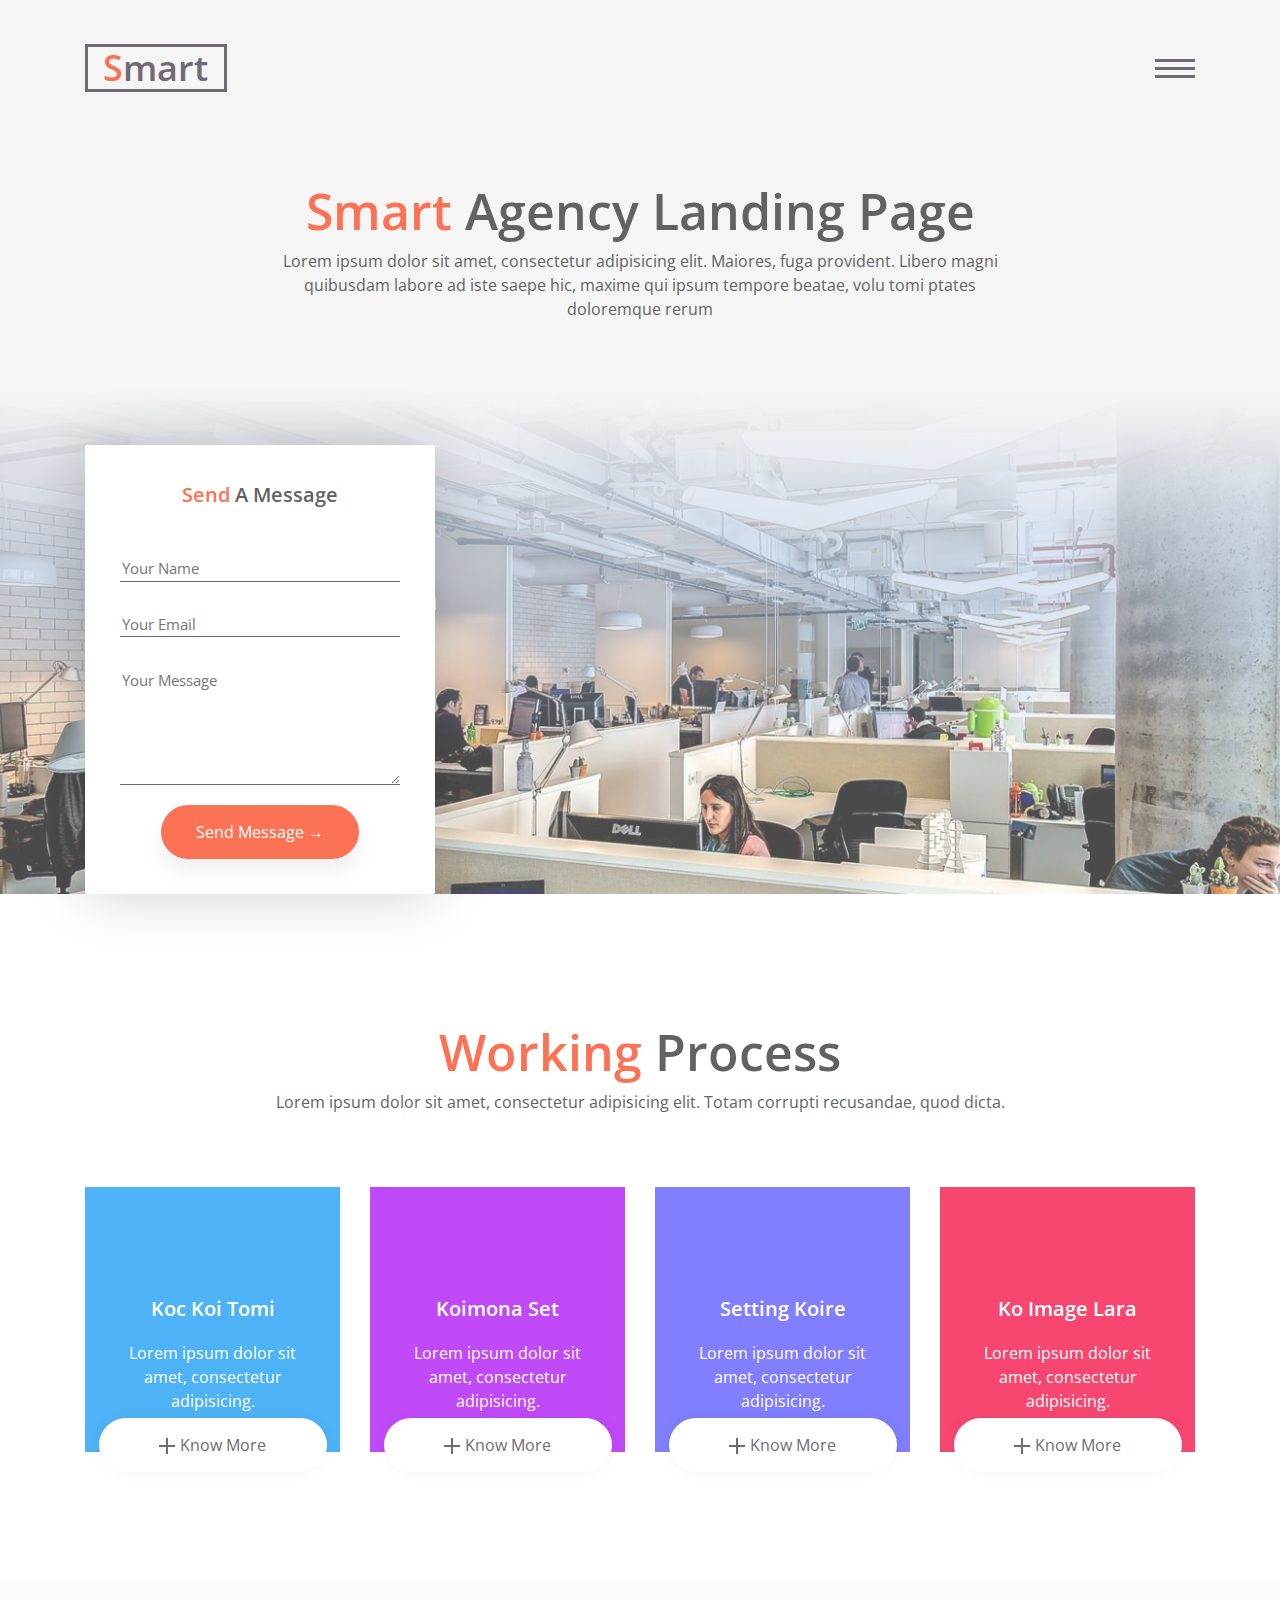
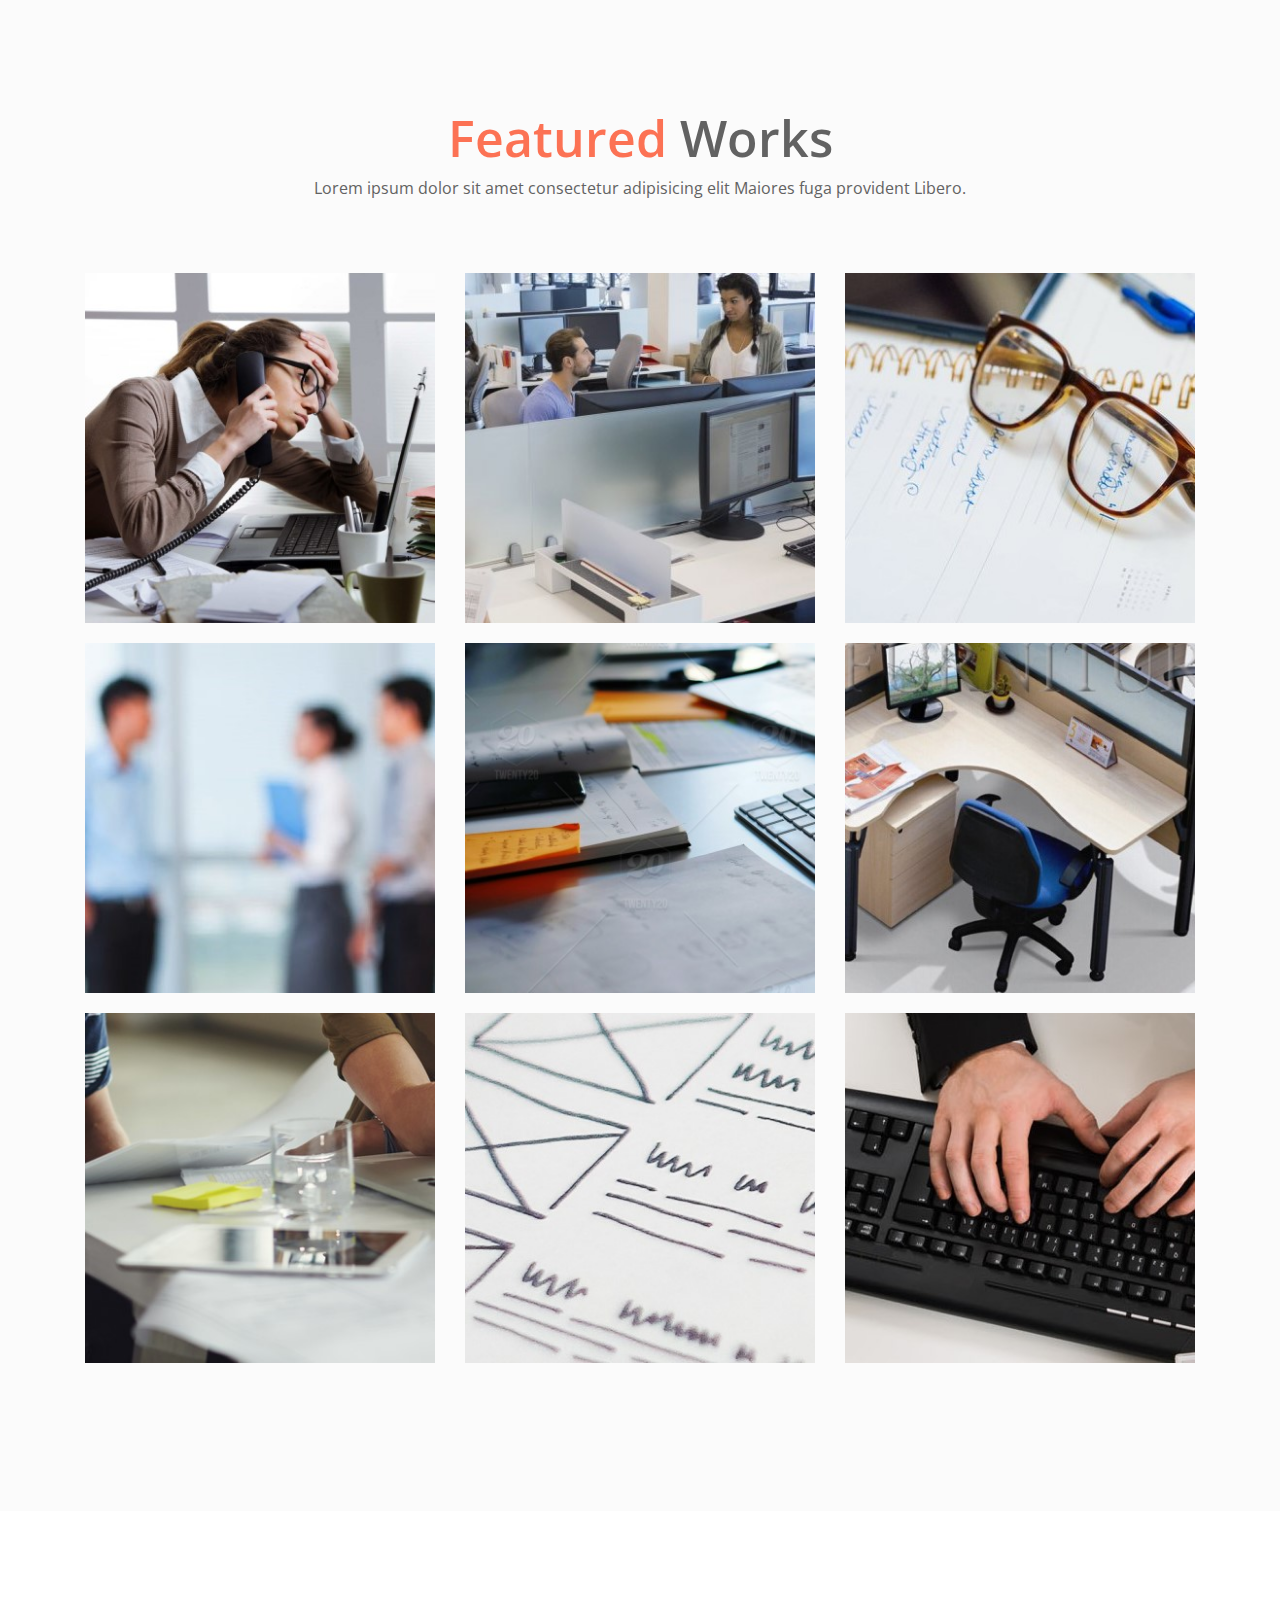
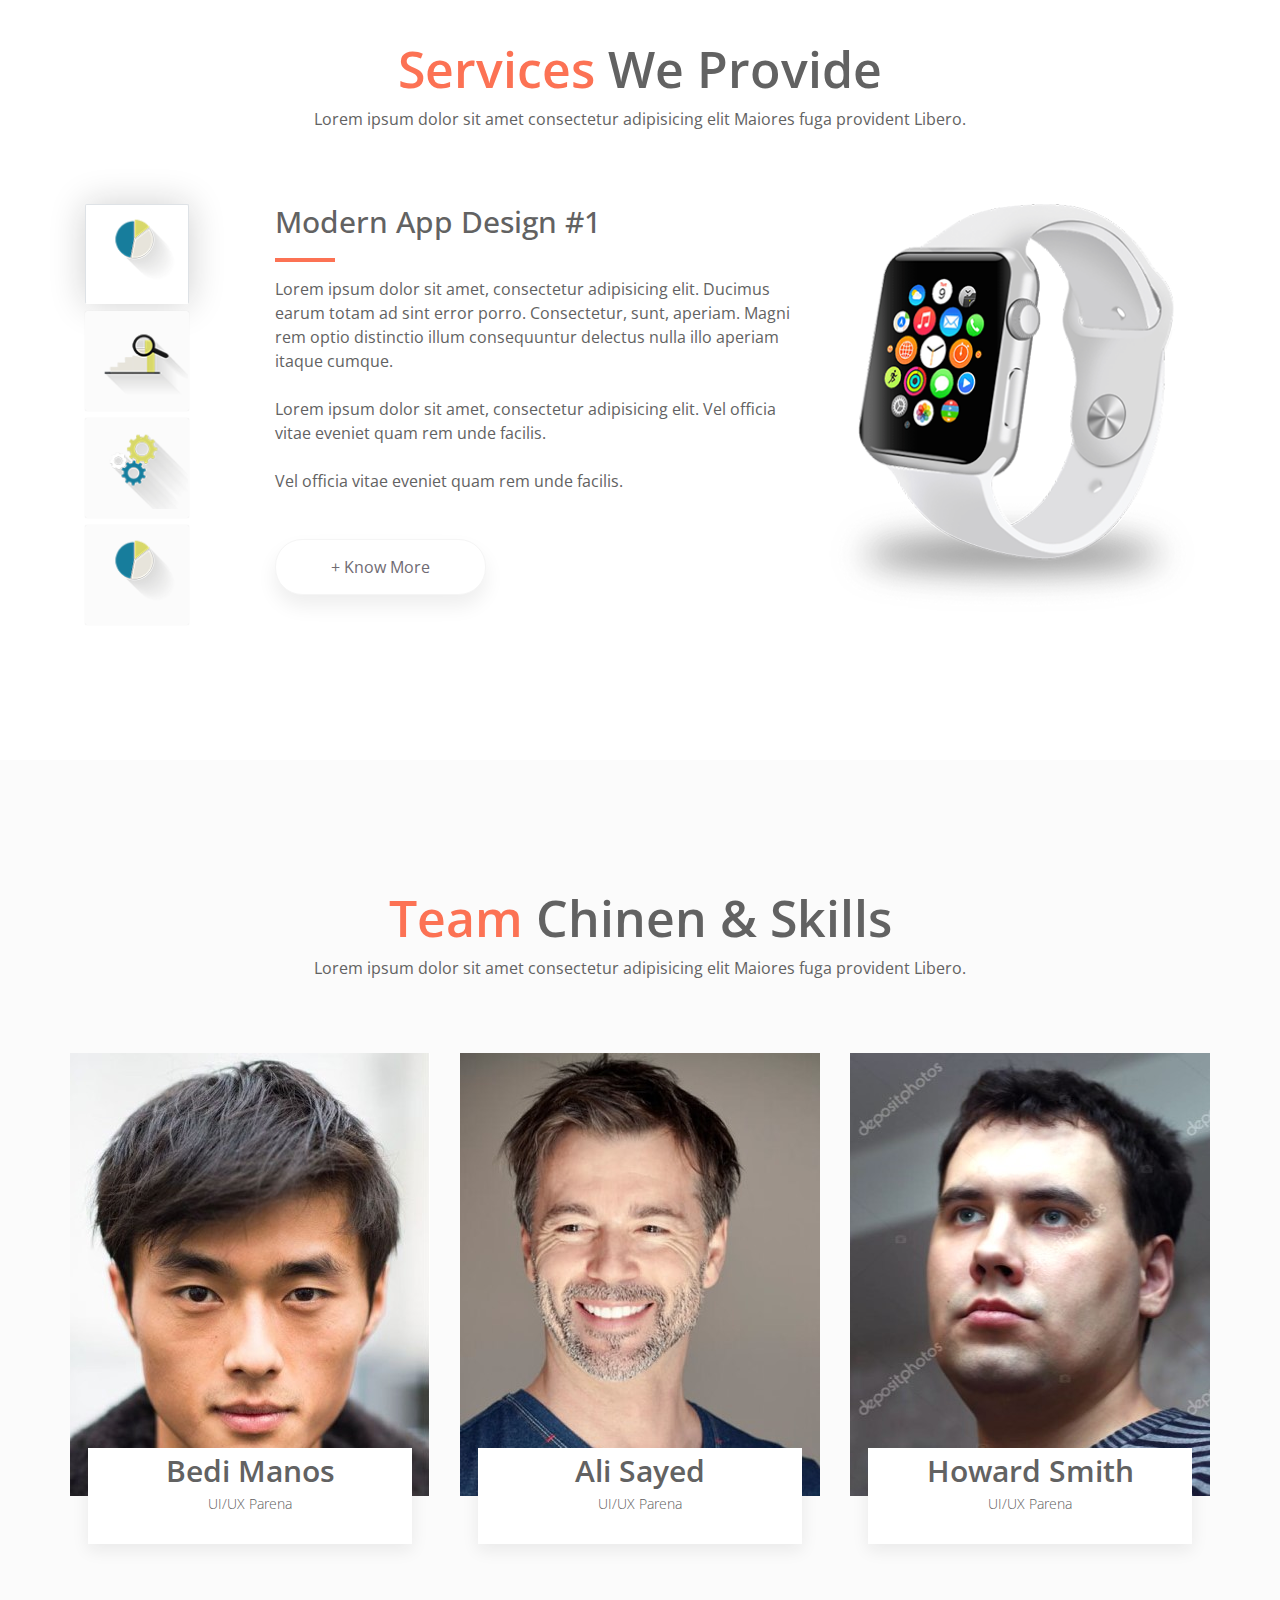
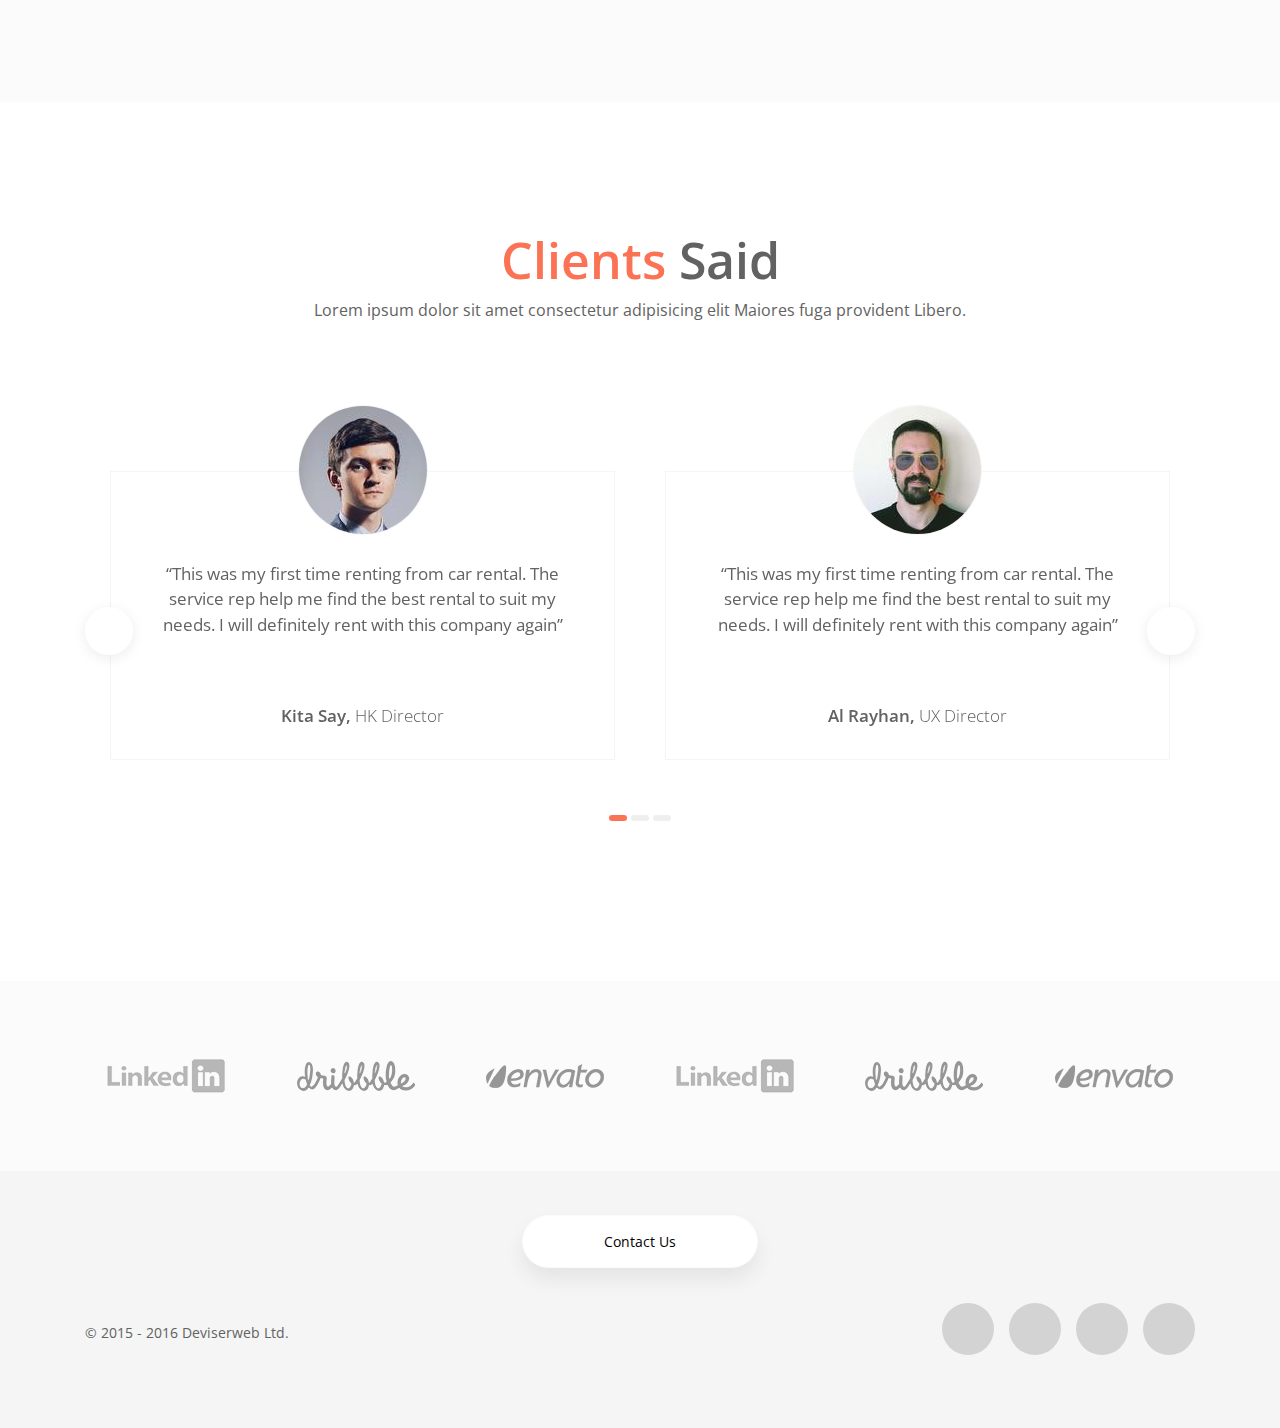
<file: index.html>
<!doctype html>
<html lang="ru">
  <head>
    <meta charset="utf-8">
    <meta http-equiv="X-UA-Compatible" content="IE=edge">
    <meta name="viewport" content="width=device-width, initial-scale=1">

    <title>Smart Agency Landing Page</title>

    <!-- Bootstrap -->
    <link rel="stylesheet" href="https://maxcdn.bootstrapcdn.com/bootstrap/4.0.0/css/bootstrap.min.css" integrity="sha384-Gn5384xqQ1aoWXA+058RXPxPg6fy4IWvTNh0E263XmFcJlSAwiGgFAW/dAiS6JXm" crossorigin="anonymous">
    <link href="https://fonts.googleapis.com/css?family=Open+Sans:300,400,600,700,800&amp;subset=cyrillic" rel="stylesheet">
    <link rel="stylesheet" href="css/fontawesome.min.css">
    <link rel="stylesheet" href="https://use.fontawesome.com/releases/v5.6.3/css/all.css" integrity="sha384-UHRtZLI+pbxtHCWp1t77Bi1L4ZtiqrqD80Kn4Z8NTSRyMA2Fd33n5dQ8lWUE00s/" crossorigin="anonymous">
	<link rel="stylesheet" href="css/slick.css">
 	<link rel="stylesheet" href="css/style.css">
  </head>

  <body>
  	<div class="site-wrap">
	<header id="main">
		<div class="container">
			<div class="row main-head">
				<div class="col-6 main-head-logo">
					<div class="main-head-logo-border">
						<p><span id="color-logo">S</span>mart</p>
					</div>
				</div>
				<div class="col-6 main-head-nav d-flex justify-content-end align-items-center">
					
						<div class="hamburger-menu"></div>
					
				</div>
			</div>
			<div class="row">
				<div class="col-12">
					<div class="main-text">
						<h1><span>Smart</span> Agency Landing Page</h1>
						<p>Lorem ipsum dolor sit amet, consectetur adipisicing elit. Maiores, fuga provident. Libero magni <br> quibusdam labore ad iste saepe hic, maxime qui ipsum tempore beatae, volu tomi ptates <br>doloremque rerum 
					</div>
				</div>
			</div>
			<div class="row">
				<div class="col-lg-4 col-lg-offset-0 col-md-4 col-md-offset-4 
				col-sm-6 col-sm-offset-3 col-xs-12">
					<div class="main-form">
						<p class="main-form-header"><span>Send</span> A Message</p>
						<form id="main-form-ajax" action="#">
							<input type="hidden" name="main_form" value="Главная форма">
							<input id="username" name="username" type="text" placeholder="Your Name">
							<input name="email" type="text"  placeholder="Your Email">
							<textarea name="user_message" rows="5" placeholder="Your Message"></textarea>
							<button id="submit-form" class="main-form-btn" type="submit">Send Message <span>&rarr;</span> </button>
						</form>
					</div>
				</div>
			</div>
		</div>
	</header>

	<section id="process">
		<div class="container">
			<div class="row">
				<div class="col-lg-12 col-md-12 col-xs-12 section-header text-center">
					<h2><span>Working</span> Process</h2>
					<p>Lorem ipsum dolor sit amet, consectetur adipisicing elit. Totam corrupti recusandae, quod dicta.</p>
				</div>
			</div><!-- /row -->
			<div class="row">
				<div class="col-lg-3 col-md-3 col-sm-6">
					<div class="process-box box-tomi">
						<i class="fas fa-magnet"></i>
						<h4>Koc Koi Tomi</h4>
						<p>Lorem ipsum dolor sit amet, consectetur adipisicing.</p>
						<button class="process-box-btn"><span class="plus"></span>Know More</button>
					</div>
				</div>
				<div class="col-lg-3 col-md-3 col-sm-6">					
					<div class="process-box box-koimona">
						<i class="fas fa-bug"></i>
						<h4>Koimona Set</h4>
						<p>Lorem ipsum dolor sit amet, consectetur adipisicing.</p>
						<button class="process-box-btn"><span class="plus"></span>Know More</button>
					</div>
				</div>
				<div class="col-lg-3 col-md-3 col-sm-6">					
					<div class="process-box box-koire">
						<i class="fas fa-cogs"></i>
						<h4>Setting Koire</h4>
						<p>Lorem ipsum dolor sit amet, consectetur adipisicing.</p>
						<button class="process-box-btn"><span class="plus"></span>Know More</button>
					</div>
				</div>
				<div class="col-lg-3 col-md-3 col-sm-6">					
					<div class="process-box box-lara">
						<i class="fas fa-camera-retro"></i>
						<h4>Ko Image Lara</h4>
						<p>Lorem ipsum dolor sit amet, consectetur adipisicing.</p>
						<button class="process-box-btn"><span class="plus"></span>Know More</button>
					</div>
				</div>
			</div>
		</div><!-- /container -->
	</section>

	<section id="work">
		<div class="container">
			<div class="row">
				<div class="col-lg-12 col-md-12 col-xs-12 section-header text-center">
					<h2><span>Featured </span>Works</h2>
					<p>Lorem ipsum dolor sit amet consectetur adipisicing elit Maiores fuga provident Libero.</p>
				</div>
			</div><!-- /row -->
			<div class="row">
				<div class="col-lg-4 col-md-4 col-sm-6">
					<div class="works-box">
						<img src="img/works/1.jpg" alt="works :(">
						<div class="signature">
							<div class="sign">
								<p>Work #1</p>
								<button>Visit Gallery</button>
							</div>
						</div>
					</div>
				</div>
				<div class="col-lg-4 col-md-4 col-sm-6" >
					<div class="works-box">
						<img src="img/works/2.jpg" alt="works :(">
						<div class="signature">
							<div class="sign">
								<p>Work #2</p>
								<button>Visit Gallery</button>
							</div>
						</div>
					</div>
				</div>
				<div class="col-lg-4 col-md-4 col-sm-6">
					<div class="works-box">
						<img src="img/works/3.jpg" alt="works :(">
						<div class="signature">
							<div class="sign">
								<p>Work #3</p>
								<button>Visit Gallery</button>
							</div>
						</div>
					</div>
				</div>
			</div><!-- /row -->
			<div class="row">
				<div class="col-lg-4 col-md-4 col-sm-6">
					<div class="works-box">
						<img src="img/works/4.jpg" alt="works :(">
						<div class="signature">
							<div class="sign">
								<p>Work #4</p>
								<button>Visit Gallery</button>
							</div>
						</div>
					</div>
				</div>
				<div class="col-lg-4 col-md-4 col-sm-6">
					<div class="works-box">
						<img src="img/works/5.jpg" alt="works :(">
						<div class="signature">
							<div class="sign">
								<p>Work #5</p>
								<button>Visit Gallery</button>
							</div>
						</div>
					</div>
				</div>
				<div class="col-lg-4 col-md-4 col-sm-6">
					<div class="works-box">
						<img src="img/works/6.jpg" alt="works :(">
						<div class="signature">
							<div class="sign">
								<p>Work #6</p>
								<button>Visit Gallery</button>
							</div>
						</div>
					</div>
				</div>
			</div><!-- /row -->
			<div class="row">
				<div class="col-lg-4 col-md-4 col-sm-6">
					<div class="works-box">
						<img src="img/works/7.jpg" alt="works :(">
						<div class="signature">
							<div class="sign">
								<p>Work #7</p>
								<button>Visit Gallery</button>
							</div>
						</div>
					</div>
				</div>
				<div class="col-lg-4 col-md-4 col-sm-6">
					<div class="works-box">
						<img src="img/works/8.jpg" alt="works :(">
						<div class="signature">
							<div class="sign">
								<p>Work #8</p>
								<button>Visit Gallery</button>
							</div>
						</div>
					</div>
				</div>
				<div class="col-lg-4 col-md-4 col-sm-6">
					<div class="works-box">
						<img src="img/works/9.jpg" alt="works :(">
						<div class="signature">
							<div class="sign">
								<p>Work #9</p>
								<button>Visit Gallery</button>
							</div>
						</div>
					</div>
				</div>
			</div><!-- /row -->
		</div>
	</section> <!-- /work -->
	<section id="services">
		<div class="container">
			<div class="row">
				<div class="col-12 section-header text-center">
					<h2><span>Services</span> We Provide</h2>
					<p>Lorem ipsum dolor sit amet consectetur adipisicing elit Maiores fuga provident Libero.</p>
				</div>
			</div>
			<div class="row">
				<div class="col-lg-2 col-md-2 col-12">
					<ul class="nav nav-tabs" role="tablist">
					  <li class="nav-item">
					    <a class="nav-link active" href="#navtab1" role="tab" data-toggle="tab">
					    	<img src="img/services/1.png" alt="">
					    </a>
					  </li>
					  <li class="nav-item">
					    <a class="nav-link" href="#navtab2" role="tab" data-toggle="tab">
							<img src="img/services/2.png" alt="">
					    </a>
					  </li>
					  <li class="nav-item">
					    <a class="nav-link" href="#navtab3" role="tab" data-toggle="tab">
					   		<img src="img/services/3.png" alt="">
						</a>
					  </li>
					    <li class="nav-item">
					    <a class="nav-link" href="#navtab4" role="tab" data-toggle="tab">
					    	<img src="img/services/1.png" alt="">
					    </a>
					  </li>
					</ul>
				</div>
				<!-- Tab panes -->
				<div class="col-lg-10 col-md-10 col-12">
					<div class="tab-content tabContent">
						<div role="tabpanel" class="tab-pane fade show active" id="navtab1">
					  		<div class="row">
					  			<div class="col-12 col-md-7 col-lg-7">
					  				<h4>Modern App Design #1</h4>
					  				<span></span>
					  				<p>Lorem ipsum dolor sit amet, consectetur adipisicing elit. Ducimus earum totam ad sint error porro. Consectetur, sunt, aperiam. Magni rem optio distinctio illum consequuntur delectus nulla illo aperiam itaque cumque. <br><br>Lorem ipsum dolor sit amet, consectetur adipisicing elit. Vel officia vitae eveniet quam rem unde facilis.
					  				<br><br>
					  				Vel officia vitae eveniet quam rem unde facilis.
					  				</p>
					  				<button class="KnowMore hover-orange">+ Know More
					  				</button>
					  			</div>
					  			<div class="col-12 col-md-5 col-lg-5">
					  				<img class="img-resposive" src="img/apple-watch-mockup.png" alt="watch">
					  			</div>
					  		</div>
						</div>
					 	<div role="tabpanel" class="tab-pane fade" id="navtab2">
							<div class="row">
					  			<div class="col-12 col-md-7 col-lg-7">
					  				<h4>Modern App Design #2</h4>
					  				<span></span>
					  				<p>Lorem ipsum dolor sit amet, consectetur adipisicing elit. Ducimus earum totam ad sint error porro. Consectetur, sunt, aperiam. Magni rem optio distinctio illum consequuntur delectus nulla illo aperiam itaque cumque. <br><br>Lorem ipsum dolor sit amet, consectetur adipisicing elit. Vel officia vitae eveniet quam rem unde facilis.
					  				<br><br>
					  				Vel officia vitae eveniet quam rem unde facilis.
					  				</p>
					  				<button class="KnowMore hover-orange">+ Know More</button>
					  			</div>
					  			<div class="col-12 col-md-5 col-lg-5">
					  				<img class="img-resposive" src="img/apple-watch-mockup.png" alt="watch">
					  			</div>
					  		</div>
						</div>
						<div role="tabpanel" class="tab-pane fade" id="navtab3">
							<div class="row">
					  			<div class="col-12 col-md-7 col-lg-7">
					  				<h4>Modern App Design #3</h4>
					  				<span></span>
					  				<p>Lorem ipsum dolor sit amet, consectetur adipisicing elit. Ducimus earum totam ad sint error porro. Consectetur, sunt, aperiam. Magni rem optio distinctio illum consequuntur delectus nulla illo aperiam itaque cumque. <br><br>Lorem ipsum dolor sit amet, consectetur adipisicing elit. Vel officia vitae eveniet quam rem unde facilis.
					  				<br><br>
					  				Vel officia vitae eveniet quam rem unde facilis.
					  				</p>
					  				<button class="KnowMore hover-orange">+ Know More</button>
					  			</div>
					  			<div class="col-12 col-md-5 col-lg-5">
					  				<img class="img-resposive" src="img/apple-watch-mockup.png" alt="watch">
					  			</div>
					  		</div>
						</div>
					    <div role="tabpanel" class="tab-pane fade" id="navtab4">
					    	<div class="row">
					  			<div class="col-12 col-md-7 col-lg-7">
					  				<h4>Modern App Design #4</h4>
					  				<span></span>
					  				<p>Lorem ipsum dolor sit amet, consectetur adipisicing elit. Ducimus earum totam ad sint error porro. Consectetur, sunt, aperiam. Magni rem optio distinctio illum consequuntur delectus nulla illo aperiam itaque cumque. <br><br>Lorem ipsum dolor sit amet, consectetur adipisicing elit. Vel officia vitae eveniet quam rem unde facilis.
					  				<br><br>
					  				Vel officia vitae eveniet quam rem unde facilis.
					  				</p>
					  				<button class="KnowMore hover-orange">+ Know More</button>
					  			</div>
					  			<div class="col-12 col-md-5 col-lg-5">
					  				<img class="img-resposive" src="img/apple-watch-mockup.png" alt="watch">
					  			</div>
					  		</div>
						</div>
					</div>
				</div>
			</div>
	</div><!-- /container -->
	</section><!-- /services -->
	<section id="team-people">
		<div class="container">
			<div class="row">
				<div class="col-lg-12 col-md-12 col-xs-12 section-header text-center">
					<h2><span>Team</span> Chinen & Skills</h2>
					<p>Lorem ipsum dolor sit amet consectetur adipisicing elit Maiores fuga provident Libero.</p>
				</div>
			</div>
			<div class="row team-container
			 d-flex
			 justify-content-center
			 justify-content-xl-between

			 justify-content-sm-around
			 ">
					<div class="team-box" >
						<div class="photo" id="teamBox1">
							<div class="skills">
								<div class="skills-skill">
									<p>UI/UX  Design</p>
								</div>
								<div class="progress">
									<div style="width: 85%;" class="progress-left"></div>
								</div>
								<div class="skills-skill">
									<p>English</p>
								</div>
								<div class="progress">
									<div style="width: 72%;"  class="progress-left"></div>
								</div>
								<div class="skills-skill">
									<p>Communication</p>
								</div>
								<div class="progress">
									<div style="width: 79%;"  class="progress-left"></div>
								</div>
								<div class="skills-name">
									<p><span>Bedi Manos</span><br>UI/UX Designer</p>
								</div>
								<div class="links">
										<a href="https://www.twitter.com/"><i class="fab fa-twitter"></i></a>
										<a href="https://www.facebook.com/"><i class="fab fa-facebook"></i></a>
										<a href="https://www.twitter.com/"><i class="fab fa-twitter"></i></a>
								</div>
							</div>
						</div>
						<div class="team-name mx-auto">
							<p><span>Bedi Manos</span><br>UI/UX Parena</p>
						</div>
					</div>

					<div class="team-box" >
						<div class="photo" id="teamBox2">
							<div class="skills">
								<div class="skills-skill">
									<p>UI/UX  Design</p>
								</div>
								<div class="progress">
									<div style="width: 65%;" class="progress-left"></div>
								</div>
								<div class="skills-skill">
									<p>English</p>
								</div>
								<div class="progress">
									<div style="width: 96%;"  class="progress-left"></div>
								</div>
								<div class="skills-skill">
									<p>Communication</p>
								</div>
								<div class="progress">
									<div style="width: 85%;"  class="progress-left"></div>
								</div>
								<div class="skills-name">
									<p><span>Ali Sayed</span><br>UI/UX Designer</p>
								</div>
								<div class="links">
										<a href="https://www.twitter.com/"><i class="fab fa-twitter"></i></a>
										<a href="https://www.facebook.com/"><i class="fab fa-facebook"></i></a>
										<a href="https://www.twitter.com/"><i class="fab fa-twitter"></i></a>
								</div>
							</div>
						</div>
						<div class="team-name mx-auto">
							<p><span>Ali Sayed</span><br>UI/UX Parena</p>
						</div>
					</div>

					<div class="team-box" >
						<div class="photo" id="teamBox3">
							<div class="skills">
								<div class="skills-skill">
									<p>UI/UX  Design</p>
								</div>
								<div class="progress">
									<div style="width: 95%;" class="progress-left"></div>
								</div>
								<div class="skills-skill">
									<p>English</p>
								</div>
								<div class="progress">
									<div style="width: 100%;"  class="progress-left"></div>
								</div>
								<div class="skills-skill">
									<p>Communication</p>
								</div>
								<div class="progress">
									<div style="width: 60%;"  class="progress-left"></div>
								</div>
								<div class="skills-name">
									<p><span>Howard Smith</span><br>UI/UX Designer</p>
								</div>
								<div class="links">
										<a href="https://www.twitter.com/"><i class="fab fa-twitter"></i></a>
										<a href="https://www.facebook.com/"><i class="fab fa-facebook"></i></a>
										<a href="https://www.twitter.com/"><i class="fab fa-twitter"></i></a>
								</div>
							</div>
						</div>
						<div class="team-name mx-auto">
							<p><span>Howard Smith</span><br>UI/UX Parena</p>
						</div>
					</div>
				</div>

	</section><!-- team-people -->
	<section id="feedback">
		<div class="container">
			<div class="row">
				<div class="col-lg-12 col-md-12 col-xs-12 section-header text-center">
					<h2><span>Clients</span> Said</h2>
					<p>Lorem ipsum dolor sit amet consectetur adipisicing elit Maiores fuga provident Libero.</p>
				</div>
			</div>
			<div class="row">
				<div class="col-lg-12">
					<div class="feedback-slider">
						<div class="feedback-slider-item text-center">
							<div class="feedback-box">
								<img class="rounded-circle mx-auto d-block" src="img/feedback/1.jpg" alt="">
								<div class="feedback-box-shadow">
									<p>“This was my first time renting from car rental. The service rep help me find the best rental to suit my needs. I will definitely rent with this company again”</p>
									<i class="fa fa-star"></i><i class="fa fa-star"></i><i class="fa fa-star"></i><i class="fa fa-star"></i><i class="fa fa-star"></i>
									<p class="sign"><span>Kita Say,</span> HK Director</p>
								</div>
							</div>
						</div>
						<div class="feedback-slider-item text-center">
							<div class="feedback-box">
								<img class="rounded-circle mx-auto d-block" src="img/feedback/2.jpg" alt="">
								<div class="feedback-box-shadow">
									<p>“This was my first time renting from car rental. The service rep help me find the best rental to suit my needs. I will definitely rent with this company again”</p>
									<i class="fa fa-star"></i><i class="fa fa-star"></i><i class="fa fa-star"></i><i class="fa fa-star"></i><i class="fa fa-star"></i>
									<p class="sign"><span>Al Rayhan,</span> UX Director</p>
								</div>
							</div>
						</div>
						<div class="feedback-slider-item text-center">
							<div class="feedback-box">
								<img class="rounded-circle mx-auto d-block" src="img/feedback/1.jpg" alt="">
								<div class="feedback-box-shadow">
									<p>“This was my first time renting from car rental. The service rep help me find the best rental to suit my needs. I will definitely rent with this company again”</p>
									<i class="fa fa-star"></i><i class="fa fa-star"></i><i class="fa fa-star"></i><i class="fa fa-star"></i><i class="fa fa-star"></i>
									<p class="sign"><span>Kita Say,</span> HK Director</p>
								</div>
							</div>
						</div>
						<div class="feedback-slider-item text-center">
							<div class="feedback-box">
								<img class="rounded-circle mx-auto d-block" src="img/feedback/2.jpg" alt="">
								<div class="feedback-box-shadow">
									<p>“This was my first time renting from car rental. The service rep help me find the best rental to suit my needs. I will definitely rent with this company again”</p>
									<i class="fa fa-star"></i><i class="fa fa-star"></i><i class="fa fa-star"></i><i class="fa fa-star"></i><i class="fa fa-star"></i>
									<p class="sign"><span>Al Rayhan,</span> UX Director</p>
								</div>
							</div>
						</div>
						<div class="feedback-slider-item text-center">
							<div class="feedback-box">
								<img class="rounded-circle mx-auto d-block" src="img/feedback/1.jpg" alt="">
								<div class="feedback-box-shadow">
									<p>“This was my first time renting from car rental. The service rep help me find the best rental to suit my needs. I will definitely rent with this company again”</p>
									<i class="fa fa-star"></i><i class="fa fa-star"></i><i class="fa fa-star"></i><i class="fa fa-star"></i><i class="fa fa-star"></i>
									<p class="sign"><span>Kita Say,</span> HK Director</p>
								</div>
							</div>
						</div>
						<div class="feedback-slider-item text-center">
							<div class="feedback-box">
								<img class="rounded-circle mx-auto d-block" src="img/feedback/2.jpg" alt="">
								<div class="feedback-box-shadow">
								<p>“This was my first time renting from car rental. The service rep help me find the best rental to suit my needs. I will definitely rent with this company again”</p>
								<i class="fa fa-star"></i><i class="fa fa-star"></i><i class="fa fa-star"></i><i class="fa fa-star"></i><i class="fa fa-star"></i>
								<p class="sign"><span>Al Rayhan,</span> UX Director</p>
								</div>
							</div>
						</div>
					</div>
				</div>
			</div>
		</div>
	</section><!-- feedback -->
	<div class="parthners">
		<div class="container">
			<div class="row">
				<div class="parthners-box col-12">
					<div class="parthner">
						<a href="https://www.linkedin.com">
							<img class="clr" src="img/linkedin.png" alt="linkedin">
						</a>
					</div>
					<div class="parthner">
						<a href="https://www.dribbble.com">
							<img class="clr" src="img/dribble.png" alt="dribble">
						</a>
					</div>
					<div class="parthner">
						<a href="https://www.envato.com">
							<img class="clr" src="img/envato.png" alt="envato">
						</a>
					</div>
					<div class="parthner" id="parth-double">
						<a href="https://www.linkedin.com">
							<img class="clr" src="img/linkedin.png" alt="linkedin">
						</a>
					</div>
					<div class="parthner" id="parth-double">
						<a href="https://www.dribbble.com">
							<img class="clr" src="img/dribble.png" alt="dribble">
						</a>
					</div>
					<div class="parthner" id="parth-double">
						<a href="https://www.envato.com">
							<img class="clr" src="img/envato.png" alt="envato">
						</a>
					</div>
				</div>
			</div>
		</div>
	</div><!-- parthners -->
	<footer>
		<div class="container">
			<div class="row">
				<div class="col-lg-12 col-md-12 col-xs-12 text-center">
					<button class="contact hover-orange">Contact Us</button>
				</div>
			</div>
			<div class="row">
				<div class="col-lg-6 col-md-6 col-12 years"><p>© 2015 - 2016 Deviserweb Ltd.</p></div>
				<div class="col-lg-6 col-md-6 col-12 buttons">
					<a href="https://www.facebook.com/"><div class="circle-btn fab fa-facebook"></div></a>
					<a href="https://www.twitter.com"><div class="circle-btn fab fa-twitter"></div></a>
					<a href="https://www.dribble.com"><div class="circle-btn fab fa-dribbble"></div></a>
					<a href="https://www.behance.com"><div class="circle-btn fab fa-behance"></div></a>
				</div>
			</div>
		</div>
	</footer>
	
	<div class="modal fade" id="modal-thanks" data-backdrop="true" data-keyboard="false" tabindex="-1" role="dialog" aria-labelledby="myModalLabel">
		<div class="modal-dialog modal-sm" role="document">
			<div class="modal-content">
				<div class="modal-header">
					<button type="button" class="close" data-dismiss="modal" aria-label="Close">
						<span aria-hidden="true">
							&times;
						</span>
					</button>
					<h4 class="modal-title" id="myModalLabel">Спасибо за заявку!</h4>
				</div>
				<div class="modal-body">
					<p>Мы её уже обрабатываем</p>
				</div>
				<div class="modal-footer">
					<button type="button" class="btn-default" data-dismiss="modal">
						Закрыть
					</button>
				</div>
			</div>
		</div>
	</div>

	</div>
    <script src="js/jquery-3.3.1.min.js"></script>
    <script src="https://cdnjs.cloudflare.com/ajax/libs/popper.js/1.12.9/umd/popper.min.js" integrity="sha384-ApNbgh9B+Y1QKtv3Rn7W3mgPxhU9K/ScQsAP7hUibX39j7fakFPskvXusvfa0b4Q" crossorigin="anonymous"></script>
    <script src="https://maxcdn.bootstrapcdn.com/bootstrap/4.0.0/js/bootstrap.min.js" integrity="sha384-JZR6Spejh4U02d8jOt6vLEHfe/JQGiRRSQQxSfFWpi1MquVdAyjUar5+76PVCmYl" crossorigin="anonymous"></script>
    <script src="js/slick.min.js"></script>
    <script scr="js/jquery.mask.js"></script>
    <script src="js/script.js"></script>
  </body>
</html>
</file>
<file: css/style.css>
.opn-reg {
  font-family: 'Open Sans', sans-serif;
  font-weight: 400;
}
.opn-bold {
  font-family: 'Open Sans', sans-serif;
  font-weight: 600;
}
.opn-light {
  font-family: 'Open Sans', sans-serif;
  font-weight: 200;
}
body {
  font-size: 14px;
  font-family: 'Open Sans', sans-serif;
  font-weight: 400;
  color: #626262;
  overflow-x: hidden;
}
header {
  background: #f5f5f5 url(../img/main-bg.png) no-repeat center center;
  background-size: cover;
  min-height: 500px;
}
input:focus,
button:focus,
textarea:focus {
  outline: none;
}
section {
  padding-top: 10%;
  padding-bottom: 10%;
}
a {
  text-decoration: none;
  border: none;
  background: transparent;
  color: #626262;
}
.section-header {
  margin-bottom: 5%;
}
.section-header h2 {
  font-size: 50px;
  font-family: 'Open Sans', sans-serif;
  font-weight: 600;
}
.section-header h2 span {
  color: #fc7254;
}
.section-header p {
  font-size: 16px;
}
.main-head {
  padding-top: 4%;
}
.main-head-logo-border {
  border-width: 3px;
  border-color: #706b73;
  border-style: solid;
  width: 141.92px;
  height: 47.92px;
  text-align: center;
  line-height: 42px;
}
.main-head-logo-border #color-logo {
  color: #fc7254;
}
.main-head-logo-border p {
  font-family: 'Open Sans', sans-serif;
  font-weight: 600;
  font-size: 36px;
  color: #706b73;
}
.main-head-nav {
  height: 48px;
}
.main-head-nav-bar {
  top: 50%;
  width: 50px;
  position: relative;
  float: right;
}
.main-text {
  margin-top: 8%;
  text-align: center;
}
.main-text h1 {
  font-size: 50px;
  font-family: 'Open Sans', sans-serif;
  font-weight: 600;
}
.main-text h1 span {
  color: #fc7254;
}
.main-text p {
  font-size: 16px;
}
.main-form {
  margin-top: 108px;
  padding: 35px;
  background-color: #ffffff;
  box-shadow: 0px 0px 57px 0px rgba(20, 20, 21, 0.2);
  border-radius: 2px;
}
.main-form-header {
  text-align: center;
  font-size: 20px;
  font-family: 'Open Sans', sans-serif;
  font-weight: 600;
}
.main-form-header span {
  color: #fc7254;
}
.main-form-btn {
  background-color: #fc7254;
  border: none;
  padding: 15px 35px;
  color: #ffffff;
  display: block;
  margin: 0 auto;
  margin-top: 15px;
  font-size: 16px;
  border-radius: 50px;
  box-shadow: 0px 11px 20px 0px rgba(20, 20, 21, 0.08);
  transition: all 0.2s;
  cursor: pointer;
}
.main-form-btn .span {
  font-size: 28px;
}
.main-form-btn:hover {
  background-color: #ffffff;
  color: #fc7254;
  box-shadow: 0px 0px 23px 0px rgba(20, 20, 21, 0.29);
}
.main-form input,
.main-form textarea {
  width: 100%;
  border: none;
  border-bottom: 1px solid #706b73;
  margin-top: 30px;
  font-size: 15px;
}
.hamburger-menu,
.hamburger-menu:after,
.hamburger-menu:before {
  width: 40px;
  height: 3px;
}
.hamburger-menu {
  position: relative;
  transform: translateY(0px);
  background: #706b73;
  transition: all 0ms 300ms;
}
.hamburger-menu.animate {
  background: rgba(255, 255, 255, 0);
}
.hamburger-menu:before {
  content: "";
  position: absolute;
  left: 0;
  bottom: 8px;
  background: #706b73;
  transition: bottom 300ms 300ms cubic-bezier(0.23, 1, 0.32, 1), transform 300ms cubic-bezier(0.23, 1, 0.32, 1);
}
.hamburger-menu:after {
  content: "";
  position: absolute;
  left: 0;
  top: 8px;
  background: #706b73;
  transition: top 300ms 300ms cubic-bezier(0.23, 1, 0.32, 1), transform 300ms cubic-bezier(0.23, 1, 0.32, 1);
}
.hamburger-menu.animate:after {
  top: 0;
  transform: rotate(45deg);
  transition: top 300ms cubic-bezier(0.23, 1, 0.32, 1), transform 300ms 300ms cubic-bezier(0.23, 1, 0.32, 1);
}
.hamburger-menu.animate:before {
  top: 0;
  transform: rotate(-45deg);
  transition: bottom 300ms cubic-bezier(0.23, 1, 0.32, 1), transform 300ms 300ms cubic-bezier(0.23, 1, 0.32, 1);
}
.process-box {
  color: #ffffff;
  text-align: center;
  padding: 25px;
  padding-top: 40px;
  height: 265px;
}
.process-box i.fas {
  font-size: 50px;
}
.process-box h4 {
  margin-top: 20px;
  font-size: 20px;
  font-family: 'Open Sans', sans-serif;
  font-weight: 600;
}
.process-box p {
  font-size: 16px;
  margin-top: 20px;
  margin-bottom: 20px;
}
.process-box-btn {
  position: absolute;
  left: 50%;
  margin-left: -40%;
  bottom: -20px;
  border: none;
  color: #706b73;
  padding: 15px 20px;
  width: 80%;
  border-radius: 50px;
  font-size: 16px;
  border-radius: 27px;
  background-color: #ffffff;
  box-shadow: 0px 0px 14px 0px rgba(20, 20, 21, 0.05);
  cursor: pointer;
}
.process-box:hover {
  box-shadow: 0px 0px 35px 0px rgba(20, 20, 21, 0.2);
}
.plus {
  vertical-align: middle;
  margin-right: 5px;
  width: 16px;
  height: 2px;
  display: inline-block;
  background-color: #706b73;
}
.plus:before {
  display: inline-block;
  content: '';
  width: 16px;
  height: 2px;
  background-color: #706b73;
  position: absolute;
  -webkit-transform: rotate(90deg) translateY(8px);
  -ms-transform: rotate(90deg) translateY(8px);
  -o-transform: rotate(90deg) translateY(8px);
  transform: rotate(90deg) translateY(8px);
}
.box-tomi {
  background-color: #4eb2f7;
}
.box-koimona {
  background-color: #c049f8;
}
.box-koire {
  background-color: #817eff;
}
.box-lara {
  background-color: #f74770;
}
i.fa-camera-retro {
  transform: rotate(-15deg);
}
#work {
  background-color: #fbfbfb;
}
.works-box {
  position: relative;
  margin-bottom: 20px;
}
.works-box img {
  width: 100%;
}
.signature {
  opacity: 0;
  position: absolute;
  top: 0;
  left: 0;
  width: 100%;
  height: 100%;
  background-color: rgba(0, 0, 0, 0.5);
  color: #ffffff;
  text-align: center;
  display: -webkit-flex;
  display: flex;
  justify-content: center;
  align-items: center;
  -webkit-justify-content: center;
  -webkit-align-items: center;
  transition: all 0.2s;
}
.signature:hover {
  opacity: 1;
}
.sign p {
  font-family: 'Open Sans', sans-serif;
  font-weight: 600;
  font-size: 22px;
}
.sign button {
  background-color: #fc7254;
  border: none;
  padding: 15px 35px;
  color: #ffffff;
  display: block;
  margin: 0 auto;
  margin-top: 15px;
  font-size: 16px;
  border-radius: 50px;
  box-shadow: 0px 11px 20px 0px rgba(20, 20, 21, 0.08);
  transition: all 0.2s;
  cursor: pointer;
}
.sign button:hover {
  background-color: #ffffff;
  color: black;
  box-shadow: 0px 0px 23px 0px rgba(20, 20, 21, 0.29);
}
#services .nav-tabs {
  border-bottom: none;
}
#services .nav-tabs .nav-link {
  border-radius: 2px;
  background-color: #fbfbfb;
  box-shadow: 0px 0px 1px 0px rgba(20, 20, 21, 0.14);
  width: 104px;
  height: 100px;
  margin-bottom: 8px;
  padding: 0;
}
#services .nav-tabs .nav-link img {
  width: 100%;
}
#services .nav-tabs .nav-link.active {
  border-radius: 2px;
  background-color: #ffffff;
  box-shadow: 0px 0px 36px 0px rgba(20, 20, 21, 0.2);
}
#services .tab-content h4 {
  font-size: 30px;
}
#services .tab-content span {
  display: inline-block;
  width: 60px;
  height: 4px;
  background-color: #fc7254;
  margin-top: 10px;
  margin-bottom: 10px;
}
#services .tab-content p {
  font-size: 16px;
}
#services .tab-content .KnowMore {
  color: #706b73;
  padding: 15px 55px;
  margin-top: 30px;
  background-color: #ffffff;
  font-size: 16px;
  border-radius: 27px;
  border: solid 1px #f5f5f5;
  box-shadow: 0px 11px 20px 0px rgba(20, 20, 21, 0.07);
  cursor: pointer;
  transition: all 0.2s;
}
#services .tab-content .KnowMore:hover {
  background-color: #fc7254;
  color: #ffffff;
  border: solid 1px #fc7254;
  box-shadow: 0px 0px 23px 0px rgba(20, 20, 21, 0.29);
}
#services .tab-content img {
  width: 100%;
}
#team {
  background-color: #fbfbfb;
}
.feedback-box {
  margin-bottom: 45px;
  margin-right: 15px;
  margin-left: 15px;
  padding: 10px;
}
.feedback-box img {
  margin-bottom: -64px;
  border: solid 1px #f5f5f5;
  box-shadow: 0px 0px 1px 0px #f5f5f5;
}
.feedback-box p {
  font-size: 17px;
  margin-top: 25px;
  margin-bottom: 20px;
  padding-left: 30px;
  padding-right: 30px;
}
.feedback-box .sign {
  font-family: 'Open Sans', sans-serif;
  font-weight: 200;
}
.feedback-box .sign span {
  font-family: 'Open Sans', sans-serif;
  font-weight: 600;
}
.feedback-box .fa {
  color: #ffef3b;
}
.feedback-box-shadow {
  padding: 10px;
  padding-top: 64px;
  border: solid 1px #f5f5f5;
  box-shadow: 0px 0px 1px 0px #f5f5f5;
  transition: all 0.2s;
}
.feedback-box-shadow:hover {
  box-shadow: 0px 0px 27px 0px rgba(20, 20, 21, 0.09);
}
.feedback-slider-arrows {
  position: absolute;
  top: 50%;
  height: 18px;
  transform: translateY(-9px);
  border-radius: 50%;
  background-color: white;
  box-shadow: 0px 3px 14px 0px rgba(20, 20, 21, 0.08);
  width: 48px;
  height: 48px;
  padding: 15px;
  font-size: 18px;
  text-align: center;
  cursor: pointer;
  transition: all 0.2s;
}
.feedback-slider-arrows:hover {
  color: white;
  background-color: #fc7254;
}
.slick-slide {
  outline: none;
}
.arrow-right {
  right: 0;
}
.arrow-left {
  left: 0;
  z-index: 63;
}
.slick-dots {
  display: block;
  width: 100%;
  padding: 0;
  list-style: none;
  text-align: center;
}
.slick-dots li {
  display: inline-block;
  width: 18px;
  height: 6px;
  margin: 0 2px;
  cursor: pointer;
}
.slick-dots li button {
  width: 18px;
  height: 6px;
  cursor: pointer;
  color: transparent;
  outline: none;
  border: none;
  border-radius: 10px;
}
.slick-dots li button:hover,
.slick-dots li button:focus {
  outline: none;
}
.slick-dots li.slick-active button {
  background-color: #fc7254;
}
#teamBox1 {
  background: url(../img/team/1.jpg) no-repeat center center;
  background-size: cover;
}
#teamBox2 {
  background: url(../img/team/2.jpg) no-repeat center center;
  background-size: cover;
}
#teamBox3 {
  background: url(../img/team/3.jpg) no-repeat center center;
  background-size: cover;
}
#team-people {
  background-color: #fbfbfb;
}
#team-people .team-box {
  height: 443px;
  width: 360px;
  margin-bottom: 78px;
}
#team-people .team-box .photo .skills {
  width: 100%;
  height: 443px;
  background-color: rgba(255, 255, 255, 0.8);
  padding-top: 40%;
  visibility: hidden;
}
#team-people .team-box .photo .skills-skill p {
  font-size: 11px;
  text-align: center;
  margin: 0 0 5px;
}
#team-people .team-box .photo .skills .progress {
  position: relative;
  width: 151px;
  height: 4px;
  background-color: #706b73;
  left: 50%;
  margin-left: -75px;
  margin-bottom: 6px;
}
#team-people .team-box .photo .skills .progress-left {
  height: 100%;
  background-color: #fc7254;
}
#team-people .team-box .photo .skills-name {
  text-align: center;
  margin-top: 74px;
}
#team-people .team-box .photo .skills-name p {
  font-family: 'Open Sans', sans-serif;
  font-weight: 200;
  color: #fc7254;
}
#team-people .team-box .photo .skills-name p span {
  font-family: 'Open Sans', sans-serif;
  font-weight: 600;
  font-size: 30px;
  color: #706b73;
}
#team-people .team-box .photo .skills .links {
  position: relative;
  left: 50%;
  margin-left: -45px;
  margin-right: 0;
  max-width: 150px;
}
#team-people .team-box .photo .skills .links .fab {
  margin-left: 10px;
}
#team-people .team-box .photo .skills .links a {
  color: #626262;
}
#team-people .team-box .team-name {
  width: 90%;
  height: 96px;
  position: relative;
  top: -48px;
  background-color: white;
  text-align: center;
  box-shadow: 0px 6px 16px 0px rgba(20, 20, 21, 0.08);
}
#team-people .team-box .team-name p {
  font-family: 'Open Sans', sans-serif;
  font-weight: 200;
}
#team-people .team-box .team-name p span {
  font-family: 'Open Sans', sans-serif;
  font-weight: 600;
  font-size: 30px;
}
#team-people .team-box:hover .skills {
  visibility: visible;
}
#team-people .team-box:hover .team-name {
  visibility: hidden;
}
::-webkit-scrollbar {
  /* chrome based */
  width: 0px;
  /* ширина scrollbar'a */
  background: transparent;
  /* опционально */
}
html {
  -ms-overflow-style: none;
  /* IE 10+ */
  scrollbar-width: none;
  /* Firefox */
}
.parthners {
  background-color: #fbfbfb;
  padding-top: 78px;
  padding-bottom: 78px;
  overflow-x: hidden;
}
.parthners-box {
  display: -webkit-inline-flex;
  display: inline-flex;
  justify-content: space-between;
  overflow-x: scroll;
}
.parthners-box .clr {
  filter: grayscale(100%);
  -webkit-filter: grayscale(100%);
  -moz-filter: grayscale(100%);
  -ms-filter: grayscale(100%);
  -o-filter: grayscale(100%);
  filter: url(desaturate.svg#greyscale);
  filter: gray;
  -webkit-filter: grayscale(1);
  opacity: 0.4;
  transition: all 0.2s;
}
.parthners-box .parthner {
  padding: 0 2% 0 2%;
  position: relative;
}
.parthners-box .parthner:hover .clr {
  filter: none;
  opacity: 1;
}
footer {
  padding-top: 44px;
  padding-bottom: 54px;
  background-color: #f5f5f5;
}
footer .contact {
  width: 236px;
  height: 53px;
  background-color: white;
  border: solid 1px #fbfbfb;
  border-radius: 27px;
  box-shadow: 0px 11px 20px 0px rgba(20, 20, 21, 0.07);
  margin-bottom: 54px;
  transition: all 0.2s;
  cursor: pointer;
}
footer .contact:hover {
  background-color: #fc7254;
  color: #ffffff;
  border: solid 1px #fc7254;
  box-shadow: 0px 0px 23px 0px rgba(20, 20, 21, 0.29);
}
footer .buttons {
  text-align: right;
}
footer .buttons .circle-btn {
  border-radius: 50%;
  width: 52px;
  height: 52px;
  padding: 16px;
  background-color: #d3d3d3;
  color: white;
  text-align: right;
  font-size: 21px;
  transform: translateY(-19px);
  margin-left: 11px;
  transition: all 0.2s;
}
footer .buttons .circle-btn:hover {
  background-color: #fc7254;
  box-shadow: 0px 0px 23px 0px rgba(20, 20, 21, 0.29);
}
.overlay-nav {
  left: 0;
  top: 0;
  position: fixed;
  width: 100%;
  height: 100vh;
  background-color: rgba(0, 0, 0, 0.5);
  display: none;
}
.overlay-nav ul {
  list-style: none;
  text-align: center;
  padding-top: 10%;
  line-height: 2.5;
}
.overlay-nav ul li a {
  transition: all 0.2s;
  color: #ffffff;
  font-size: 36px;
  font-family: 'Open Sans', sans-serif;
  font-weight: 600;
}
.overlay-nav ul li a:hover {
  text-decoration: none;
  color: #fc7254;
}
.overlay-nav .close-nav {
  position: fixed;
  color: #ffffff;
  top: 5%;
  right: 5%;
  font-size: 50px;
  cursor: pointer;
}
@media (min-width: 0) and (max-width: 480px) {
  .process-box {
    margin-top: 50px;
  }
  #team .team-box {
    min-height: 443px;
    margin-bottom: 6%;
  }
  #team .team-box .skills {
    width: 100%;
  }
  #services .nav-tabs {
    display: inline-flex;
    justify-content: center;
  }
  #services .tab-content {
    text-align: center;
  }
  #services .tab-content img {
    margin-top: 6%;
    width: 100%;
  }
  footer .buttons {
    text-align: center;
    margin-top: 2%;
  }
  footer .years {
    text-align: center;
  }
}
@media (min-width: 481px) and (max-width: 767px) {
  .process-box {
    margin-top: 50px;
  }
  #services .nav-tabs {
    display: inline-flex;
    justify-content: center;
    width: 100%;
  }
  #services .tab-content {
    text-align: center;
  }
  #services .tab-content img {
    margin-top: 6%;
    width: 100%;
  }
  footer .buttons {
    text-align: center;
    margin-top: 2%;
  }
  footer .years {
    text-align: center;
  }
}
@media (min-width: 768px) and (max-width: 991px) {
  .process-box {
    margin-top: 50px;
  }
}
</file>
